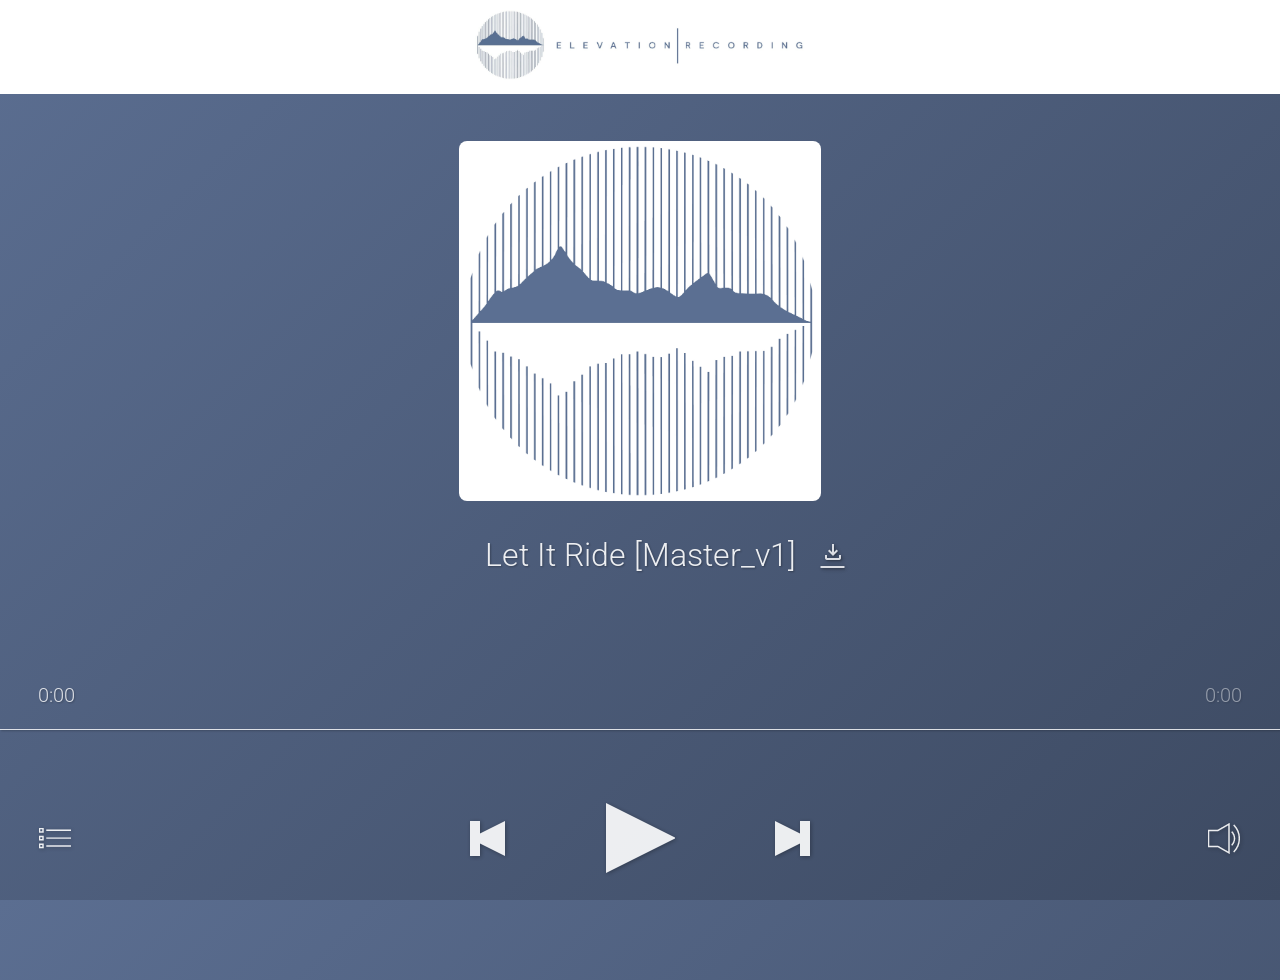
<file: index.html>
<!doctype html>
<html lang="en">
<head>
  <meta charset="utf-8">
  <meta name="viewport" content="user-scalable=no">
  <title>Hugs - Lossless Audio Stream</title>
  <link rel="icon" href="./favicon.png" type="image/png">
  <link rel="stylesheet" href="./styles.css">
  <!-- New font -->
  <!-- <link href="https://fonts.googleapis.com/css2?family=Lato:wght@400;700&display=swap" rel="stylesheet">-->
  <link rel="stylesheet" href="https://fonts.googleapis.com/css2?family=Material+Symbols+Outlined:opsz,wght,FILL,GRAD@20..48,100..700,0..1,-50..200" />
  <link rel="preconnect" href="https://fonts.googleapis.com">
  <link rel="preconnect" href="https://fonts.gstatic.com" crossorigin>
  <link href="https://fonts.googleapis.com/css2?family=Roboto&display=swap" rel="stylesheet">
  <!-- Google tag (gtag.js) -->
<script async src="https://www.googletagmanager.com/gtag/js?id=G-CL7ET5RFTZ"></script>
<script>
  window.dataLayer = window.dataLayer || [];
  function gtag(){dataLayer.push(arguments);}
  gtag('js', new Date());

  gtag('config', 'G-CL7ET5RFTZ');
</script>
</head>
<body>
  <!-- Logo Header -->
  <div class="top-bar">
    <a href="https://elevationrecording.com"> <!-- Replace with your URL -->
        <img src="./ElevationLogo_long2.jpeg" alt="Logo" class="logo">
    </a>
    <!-- Add other elements you want in the top bar, like navigation links -->
  </div>

  <!-- Top Info 
  <div id="title">
    <span id="track"></span>
    <a href="https://www.dropbox.com/scl/fi/oa4qrzcabbheo28xdwovs/Let-It-Ride-Master-MFiT.zip?rlkey=zgesd9up67anwx4pf4x4lf2z6&dl=1" class="btn material-symbols-outlined" id="downloadBtn">file_download</a>
    <div id="timer">0:00</div>
    <div id="duration">0:00</div>
  </div> -->
  <div class="main-content">
  <!-- Album Art Container -->
    <div class="album-container">
     <img id="albumArt" src="album_art.jpg" alt="Album Art">
     <div id="title">
       <span id="track"></span>
       <a href="https://www.dropbox.com/scl/fi/oa4qrzcabbheo28xdwovs/Let-It-Ride-Master-MFiT.zip?rlkey=zgesd9up67anwx4pf4x4lf2z6&dl=1" class="btn material-symbols-outlined" class="btn material-symbols-outlined" id="downloadBtn">file_download</a>
        <div id="timer">0:00</div>
        <div id="duration">0:00</div>
      </div> 
    </div>
  </div>
  <!-- Controls -->
  <div class="controlsOuter">
    <div class="controlsInner">
      <div id="loading"></div>
      <div class="btn" id="playBtn"></div>
      <div class="btn" id="pauseBtn"></div>
      <div class="btn" id="prevBtn"></div>
      <div class="btn" id="nextBtn"></div>
    </div>
    <div class="btn" id="playlistBtn"></div>
    <div class="btn" id="volumeBtn"></div>
  </div>

  <!-- Progress -->
  <!-- <img id="albumArt" src="album_art.jpg" alt="Album Art"> -->

  <!-- Progress -->
  <div id="waveform"></div>
  <div id="bar"></div>
  <div id="progress"></div>

  <!-- Playlist -->
  <div id="playlist">
    <div id="list"></div>
  </div>


  
  <!-- Volume -->
  <div id="volume" class="fadeout">
    <div id="barFull" class="bar"></div>
    <div id="barEmpty" class="bar"></div>
    <div id="sliderBtn"></div>
  </div>

  <!-- Scripts -->
  <script src="./howler.core.js"></script>
  <script src="./siriwave.js"></script>
  <script src="./playerData.js"></script>
  <script src="./player.js"></script>
</body>
</html>
</file>
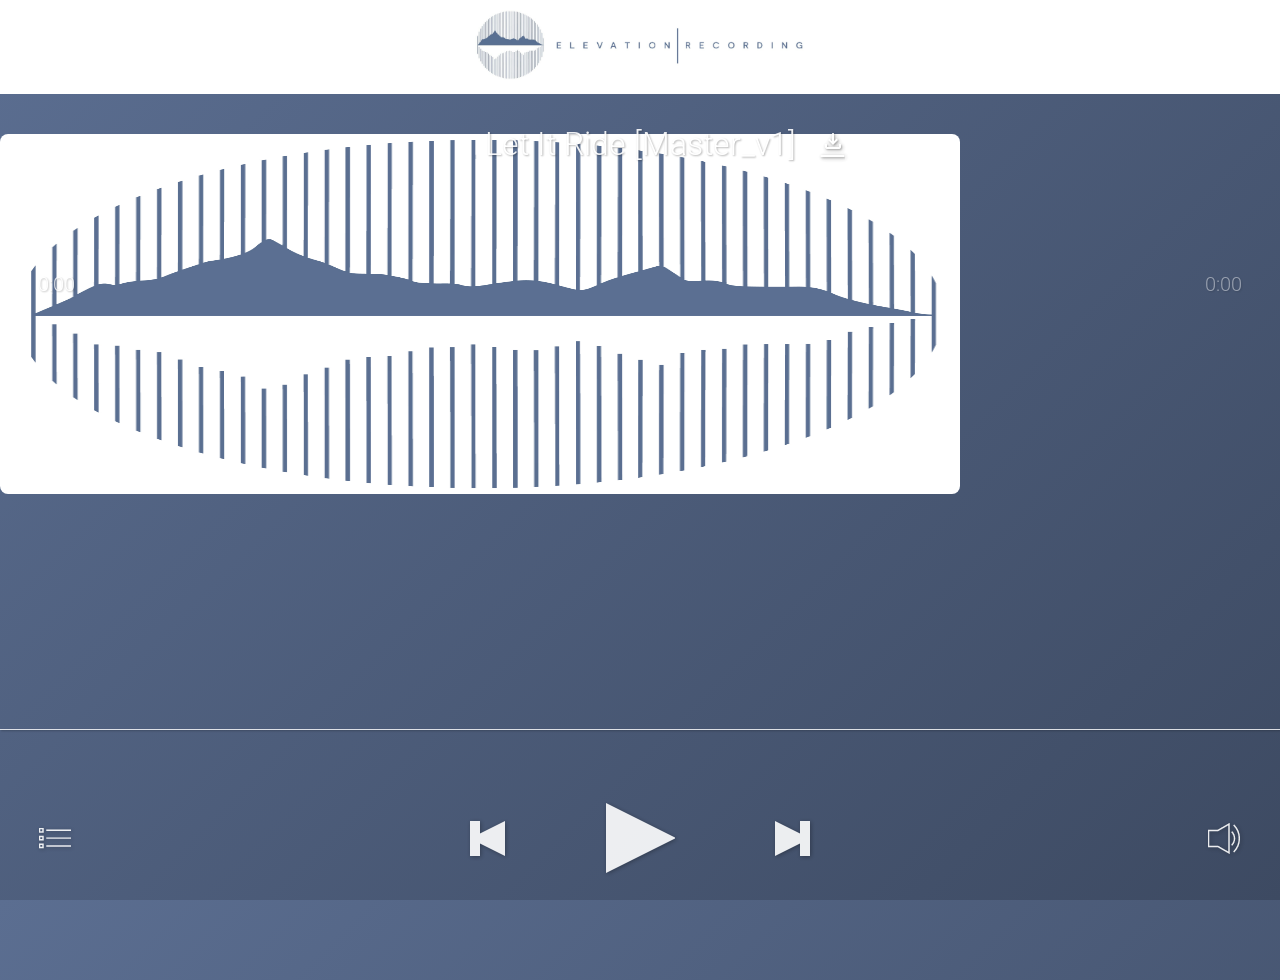
<file: original_index.html>
<!doctype html>
<html lang="en">
<head>
  <meta charset="utf-8">
  <meta name="viewport" content="user-scalable=no">
  <title>Hugs - Lossless Audio Stream</title>
  <link rel="icon" href="./favicon.png" type="image/png">
  <link rel="stylesheet" href="./styles.css">
  <!-- New font -->
  <!-- <link href="https://fonts.googleapis.com/css2?family=Lato:wght@400;700&display=swap" rel="stylesheet">-->
  <link rel="stylesheet" href="https://fonts.googleapis.com/css2?family=Material+Symbols+Outlined:opsz,wght,FILL,GRAD@20..48,100..700,0..1,-50..200" />
  <link rel="preconnect" href="https://fonts.googleapis.com">
  <link rel="preconnect" href="https://fonts.gstatic.com" crossorigin>
  <link href="https://fonts.googleapis.com/css2?family=Roboto&display=swap" rel="stylesheet">
  <!-- Google tag (gtag.js) -->
<script async src="https://www.googletagmanager.com/gtag/js?id=G-CL7ET5RFTZ"></script>
<script>
  window.dataLayer = window.dataLayer || [];
  function gtag(){dataLayer.push(arguments);}
  gtag('js', new Date());

  gtag('config', 'G-CL7ET5RFTZ');
</script>
</head>
<body>
  <!-- Logo Header -->
  <div class="top-bar">
    <a href="https://elevationrecording.com"> <!-- Replace with your URL -->
        <img src="./ElevationLogo_long2.jpeg" alt="Logo" class="logo">
    </a>
    <!-- Add other elements you want in the top bar, like navigation links -->
  </div>

  <!-- Top Info -->
  <div id="title">
    <span id="track"></span>
    <a href="https://www.dropbox.com/scl/fi/oa4qrzcabbheo28xdwovs/Let-It-Ride-Master-MFiT.zip?rlkey=zgesd9up67anwx4pf4x4lf2z6&dl=1" class="btn material-symbols-outlined" id="downloadBtn">file_download</a>
    <div id="timer">0:00</div>
    <div id="duration">0:00</div>
  </div>

  <!-- Controls -->
  <div class="controlsOuter">
    <div class="controlsInner">
      <div id="loading"></div>
      <div class="btn" id="playBtn"></div>
      <div class="btn" id="pauseBtn"></div>
      <div class="btn" id="prevBtn"></div>
      <div class="btn" id="nextBtn"></div>
    </div>
    <div class="btn" id="playlistBtn"></div>
    <div class="btn" id="volumeBtn"></div>
  </div>

  <!-- Progress -->
  <img id="albumArt" src="album_art.jpg" alt="Album Art">

  <!-- Progress -->
  <div id="waveform"></div>
  <div id="bar"></div>
  <div id="progress"></div>

  <!-- Playlist -->
  <div id="playlist">
    <div id="list"></div>
  </div>


  
  <!-- Volume -->
  <div id="volume" class="fadeout">
    <div id="barFull" class="bar"></div>
    <div id="barEmpty" class="bar"></div>
    <div id="sliderBtn"></div>
  </div>

  <!-- Scripts -->
  <script src="./howler.core.js"></script>
  <script src="./siriwave.js"></script>
  <script src="./playerData.js"></script>
  <script src="./player.js"></script>
</body>
</html>
</file>
<file: styles.css>
/* @font-face {
  font-family: 'larkeregular';
  src: url('./fonts/larke_sans_light_2-webfont.woff2') format('woff2'),
       url('./fonts/larke_sans_light_2-webfont.woff') format('woff');
  font-weight: normal;
  font-style: normal;

}

@font-face {
  font-family: 'larkebold';
  src: url('./fonts/larke_sans_bold-webfont.woff2') format('woff2'),
       url('./fonts/larke_sans_bold-webfont.woff') format('woff');
  font-weight: normal;
  font-style: normal;

}*/

.roboto-regular {
  font-family: "Roboto", sans-serif;
  font-weight: 400;
  font-style: normal;
}

html {
  width: 100%;
  height: 100%;  
  overflow: hidden;
  padding: 0;
  margin: 0;
  outline: 0;
}

body {
  display: flex;
  flex-direction: column;
  height: 100vh; /* Full viewport height */
  margin: 0;
  padding-top: 80px; 
  width: 100%;
  height: 100%;
  padding: 0;
  padding-top: 80px; 
  margin: 0;
  overflow: hidden;
  background: #5b6e91;
  background: -moz-linear-gradient(-45deg, #5b6e91 0%, #3d4a62 100%);
  background: -webkit-linear-gradient(-45deg, #5b6e91 0%, #3d4a62 100%);
  background: linear-gradient(135deg, #5b6e91 0%, #3d4a62 100%);
  filter: progid:DXImageTransform.Microsoft.gradient(startColorstr='#5b6e91', endColorstr='#3d4a62', GradientType=1);
  font-family: "Roboto", sans-serif;
  /*font-family: 'Roboto' 'larkebold', "Helvetica Neue", "Futura", "Trebuchet MS", Arial, sans-serif;*/
  /*font-family: "Helvetica Neue", "Futura", "Trebuchet MS", Arial; (original fonts */
  font-weight: 400;
  font-style: normal;
  -webkit-user-select: none;
  user-select: none;
  -webkit-tap-highlight-color: rgba(255, 255, 255, 0);
}

/* Top bar styling */
.top-bar {
  position: fixed;
  top: 0;
  left: 0;
  width: 100%;
  background-color: white;
  /* box-shadow: 0 2px 4px rgba(0,0,0,0.1); /* subtle shadow for depth */
  z-index: 1000; /* ensures the bar is above other content */
  padding: 10px 0; /* adjust as needed */
  display: flex;
  justify-content: center; /* centers logo horizontally */
  align-items: center; /* centers logo vertically */
}

.logo {
  height: 70px; /* adjust size of logo as needed */
}

.main-content {
  flex: 1; /* Takes up all available space */
  width: 100%; /* Full width */
  overflow-y: auto; /* Scrollable if content is larger than the space */
  display: flex;
  flex-direction: column;
  align-items: center; /* Horizontal center alignment */
  justify-content: center; /* Vertical center alignment, change this if it's pushing content too low */
  ;
}

/* Top Info */
.album-container {
  text-align: center; /* Center everything in this container */
  width: 100%; /* Ensures it fills the container */
  margin-top: -360px; /* Adds space above, adjust as needed */
  /* margin-top: calc(70px + 100px); /* Adjust space from the top */
  /* margin-bottom: calc(70px + 20px); */
}
@media (max-width: 768px) {
  .album-container {
    margin-top: -300px; /* Adjusted margin for screens smaller than 768px */
  }
}

@media (max-width: 480px) {
  .album-container {
    margin-top: -300px; /* Adjusted margin for screens smaller than 480px */
  }
}


/* Album Art */
#albumArt {
  position: relative;
  /* top: 45%; */
  /* left: 50%; */
  /* transform: translate(-50%, -50%); */
  /* margin-top: 10%; */
  max-width: 75%; /* Adjust the size based on your design needs */
  max-height: 40vh; /* Limits the size to not exceed 30% of the viewport height */
  z-index: -20; /* Adjust as necessary to ensure it is above the background but below any overlays */
  border-radius: 8px; /* This gives the image rounded corners */
  /* box-shadow: 0 4px 8px rgba(0,0,0,0.1); /* Optional: adds shadow for depth */
}

#title {
  margin-top: 20px; /* adjust this value based on the height of your top bar */
  position: relative;
  width: 100%;
  top: 3%;
  line-height: 34px;
  height: 34px;
  text-align: center;
  font-size: 32px;
  opacity: 0.9;
  font-weight: 300;
  color: #fff;
  text-shadow: 1px 1px 2px rgba(0, 0, 0, 0.33);
}

#downloadBtn {
  display: inline-block; /* To align properly with the title */
  margin-left: 25px; /* Space between title and button */
  width: 20px;
  height: 20px;
  color: white; /* Adjust color if needed */
  font-size: 24px; /* Adjust font size if needed */
  text-align: center;
  line-height: 28px; /* Center text/icon vertically */
  /* Add additional styling as needed */
}

#timer {
  position: absolute;
  top: 140px;
  left: 3%;
  text-align: left;
  font-size: 20px;
  opacity: 0.9;
  font-weight: 300;
  color: #fff;
  text-shadow: 1px 1px 2px rgba(0, 0, 0, 0.33);
}
@media (max-width: 768px) {
  
  #timer {
    top: 80px;
    font-size: 18px;
  }
}

@media (max-width: 480px) {
  #timer {
    top: 80px;
    font-size: 18px; 
  }
}
#duration {
  position: absolute;
  top: 140px;
  right: 3%;
  text-align: right;
  font-size: 20px;
  opacity: 0.5;
  font-weight: 300;
  color: #fff;
  text-shadow: 1px 1px 2px rgba(0, 0, 0, 0.33);
}
@media (max-width: 768px) {
  
  #duration {
    top: 80px;
    font-size: 18px; 
  }
}

@media (max-width: 480px) {
  #duration {
    top: 80px; 
    font-size: 18px;
  }
}
/* Controls */
.controlsOuter {
  position: absolute;
  width: 100%;
  height: 70px;
  bottom: 3%;
  display: flex;
  justify-content: center;
  align-items: center;
}

.controlsInner {
  position: absolute;
  width: 340px;
  height: 70px;
  margin: 0 -170px;
  display: flex;
  justify-content: space-around;
  align-items: center;
}
.btn {
  position: absolute;
  cursor: pointer;
  opacity: 0.9;
  -webkit-filter: drop-shadow(1px 1px 2px rgba(0, 0, 0, 0.33));
  filter: drop-shadow(1px 1px 2px rgba(0, 0, 0, 0.33));
  -webkit-user-select: none;
  user-select: none;
}
@media (max-width: 768px) {
  .btn {
    width: 10px; /* Smaller button size */
    height: 10px; /* Smaller button size */
    margin: 0 5px; /* Reduce margin */
  }
}

@media (max-width: 480px) {
  .controlsInner {
    max-width: 250px; /* Further reduce the max width */
  }

  .btn {
    width: 10px; /* Even smaller button size */
    height: 10px; /* Even smaller button size */
  }

  #playBtn, #pauseBtn {
    width: 35px; /* Slightly larger play/pause button */
    height: 35px;
  }
}
.btn:hover {
  opacity: 1;
}
#playBtn {
  background-image: url('[data-uri]');
  width: 69px;
  height: 70px;
  left: 50%;
  margin: auto -34.5px;
}
#pauseBtn {
  background-image: url('[data-uri]');
  width: 69px;
  height: 70px;
  left: 50%;
  margin: auto -34.5px;
  display: none;
}
#prevBtn {
  background-image: url('[data-uri]');
  width: 35px;
  height: 35px;
  left: 0;
  top: 50%;
  margin: -17.5px auto;
}
#nextBtn {
  background-image: url('[data-uri]');
  width: 35px;
  height: 35px;
  right: 0;
  top: 50%;
  margin: -17.5px auto;
}
#playlistBtn {
  background-image: url('[data-uri]');
  width: 35px;
  height: 35px;
  top: 50%;
  left: 3%;
  margin: -17.5px auto;
}

#volumeBtn {
  background-image: url('[data-uri]');
  width: 35px;
  height: 35px;
  top: 50%;
  right: 3%;
  margin: -17.5px auto;
}

/* Progress */
#waveform {
  width: 100%;
  height: 20%;
  position: absolute;
  left: 0;
  top: 86%;
  margin: -15% auto;
  display: none;
  cursor: pointer;
  opacity: 0.8;
  -webkit-user-select: none;
  user-select: none;
}
@media (max-width: 768px) {
  #waveform {
    top: 90%;
    
  }
}

@media (max-width: 480px) {
  #waveform {
    top: 90%;
    
  }
}
#waveform:hover {
  opacity: 1;
}
#bar {
  position: absolute;
  top: 81%;
  left: 0;
  width: 100%;
  height: 1px;
  background-color: rgba(255, 255, 255, 0.9);
  box-shadow: 1px 1px 2px rgba(0, 0, 0, 0.33);
  opacity: 0.9;
}
#progress {
  position: absolute;
  top: 0;
  left: 0;
  width: 0%;
  height: 100%;
  background-color: rgba(0, 0, 0, 0.1);
  z-index: -1;
}

/* Loading */
#loading {
  position: absolute;
  left: 50%;
  top: 50%;
  margin: -35px;
  width: 70px;
  height: 70px;
  background-color: #fff;
  border-radius: 100%;  
  -webkit-animation: sk-scaleout 1.0s infinite ease-in-out;
  animation: sk-scaleout 1.0s infinite ease-in-out;
  display: none;
}
@-webkit-keyframes sk-scaleout {
  0% { -webkit-transform: scale(0) }
  100% {
    -webkit-transform: scale(1.0);
    opacity: 0;
  }
}
@keyframes sk-scaleout {
  0% { 
    -webkit-transform: scale(0);
    transform: scale(0);
  } 100% {
    -webkit-transform: scale(1.0);
    transform: scale(1.0);
    opacity: 0;
  }
}

/* Plylist */
#playlist {
  width: 100%;
  height: 100%;
  position: absolute;
  top: 0;
  left: 0;
  background-color: rgba(0, 0, 0, 0.9);
  display: none;
}
#list {
  width: 100%;
  height: 100%;
  position: absolute;
  top: 0;
  left: 0;
  display: -webkit-box;
  display: -ms-flexbox;
  display: flex;
  -webkit-box-orient: vertical;
  -webkit-box-direction: normal;
  -ms-flex-direction: column;
  flex-direction: column;
  -webkit-box-pack: center;
  -ms-flex-pack: center;
  justify-content: center;
  -webkit-box-align: center;
  -ms-flex-align: center;
  align-items: center;
}
.list-song {
  width: 100%;
  height: 120px;
  font-size: 30px;
  line-height: 120px;
  text-align: center;
  font-weight: normal;
  color: #fff;
  text-shadow: 1px 1px 2px rgba(0, 0, 0, 0.33);
}
.list-song:hover {
  background-color: rgba(255, 255, 255, 0.1);
  cursor: pointer;
}

/* Volume */
#volume {
  width: 100%;
  height: 100%;
  position: absolute;
  top: 0;
  left: 0;
  background-color: rgba(0, 0, 0, 0.5);
  touch-action: none;
  -webkit-user-select: none;
  -webkit-tap-highlight-color: rgba(0, 0, 0, 0);
  display: none;
}
.bar {
  position: absolute;
  top: 50%;
  left: 5%;
  margin: -5px auto;
  height: 10px;
  background-color: rgba(255, 255, 255, 0.9);
  box-shadow: 1px 1px 2px rgba(0, 0, 0, 0.33);
}
#barEmpty {
  width: 90%;
  opacity: 0.5;
  box-shadow: none;
  cursor: pointer;
}
#barFull {
  width: 90%;
}
#sliderBtn {
  width: 50px;
  height: 50px;
  position: absolute;
  top: 50%;
  left: 93.25%;
  margin: -25px auto;
  background-color: rgba(255, 255, 255, 0.8);
  box-shadow: 1px 1px 5px rgba(0, 0, 0, 0.33);
  border-radius: 25px;
  cursor: pointer;
}

/* Fade-In */
.fadeout {
  webkit-animation: fadeout 0.5s;
  -ms-animation: fadeout 0.5s;
  animation: fadeout 0.5s;
}
.fadein {
  webkit-animation: fadein 0.5s;
  -ms-animation: fadein 0.5s;
  animation: fadein 0.5s;
}
@keyframes fadein {
  from { opacity: 0; }
  to   { opacity: 1; }
}
@-webkit-keyframes fadein {
  from { opacity: 0; }
  to   { opacity: 1; }
}
@-ms-keyframes fadein {
  from { opacity: 0; }
  to   { opacity: 1; }
}
@keyframes fadeout {
  from { opacity: 1; }
  to   { opacity: 0; }
}
@-webkit-keyframes fadeout {
  from { opacity: 1; }
  to   { opacity: 0; }
}
@-ms-keyframes fadeout {
  from { opacity: 1; }
  to   { opacity: 0; }
}
</file>
